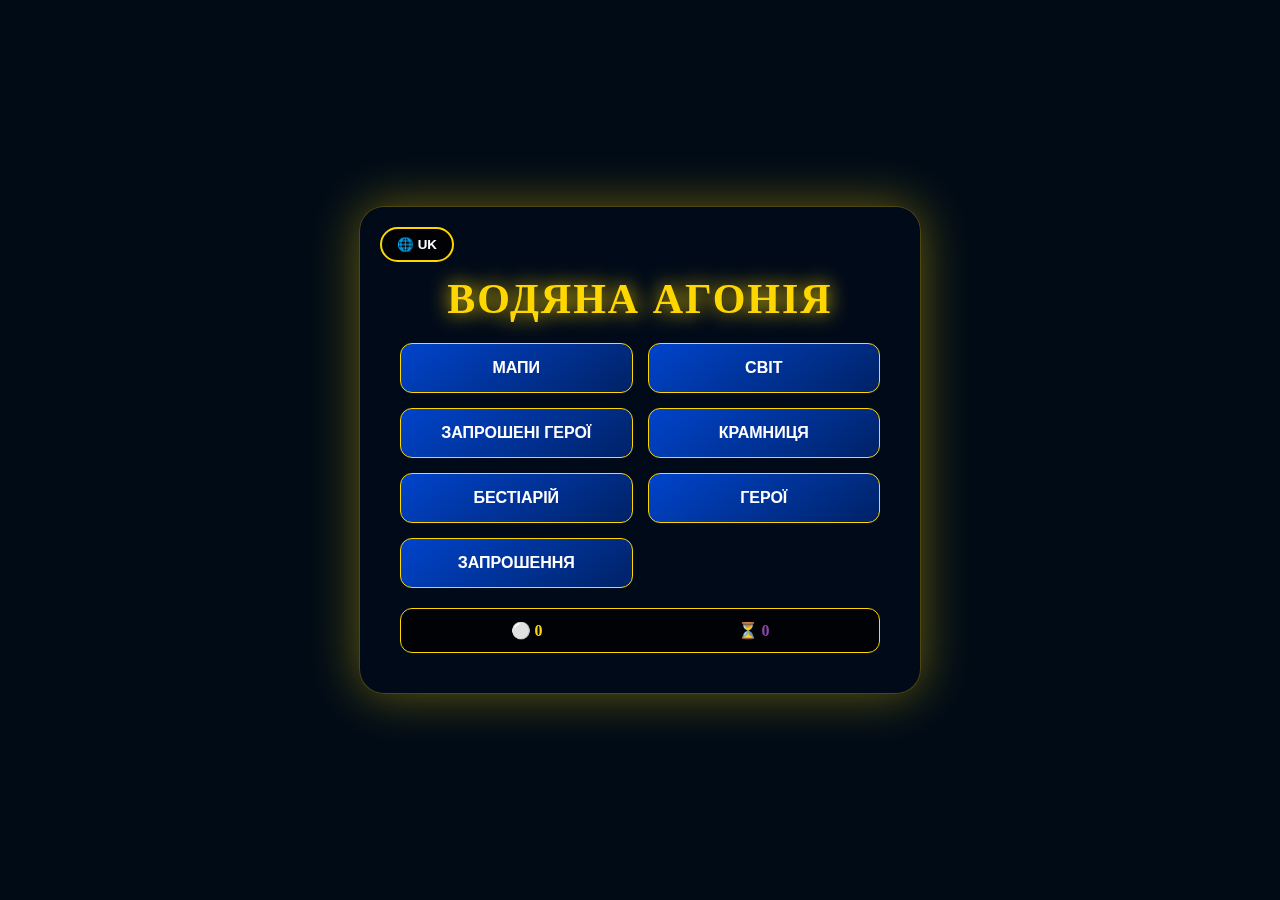
<file: index.html>
<!DOCTYPE html>
<html lang="uk">
<head>
    <meta charset="UTF-8">
    <meta name="viewport" content="width=device-width, initial-scale=1.0">
    <title>Водяна Агонія: Шлях Додому</title>
    <style>
        /* --- 1. ГЛОБАЛЬНІ ЗМІННІ ТА ОСНОВА --- */
        :root { 
            --gold: #ffd700; 
            --deep-blue: rgba(0, 15, 35, 0.95); 
            --red: #ff4444; 
            --green: #2ecc71;
            --purple: #8e44ad;
        }

        body, html { 
            margin: 0; padding: 0; width: 100%; height: 100%; 
            overflow: hidden; background: #000; 
            font-family: 'Segoe UI', 'Georgia', serif; color: white; 
        }

        /* Повносторінковий фон меню (Фішка 6.2) */
        body.menu-active {
            background: url('assets/main_menu_full_bg.png') no-repeat center center fixed;
            background-size: cover;
        }

        #gameContainer { 
            position: relative; width: 100vw; height: 100vh; 
            background-color: #001020; background-size: cover; 
            background-position: center; transition: background 0.8s ease; 
        }

        /* --- 2. ГЕЙМПЛЕЙНИЙ ІНТЕРФЕЙС (HUD) --- */
        #hud { 
            position: absolute; top: 20px; width: 100%; 
            display: flex; justify-content: center; gap: 20px; 
            z-index: 80; pointer-events: none; 
        }

        .hud-item { 
            background: rgba(0,0,0,0.8); border: 2px solid var(--gold); 
            padding: 8px 20px; border-radius: 12px; 
            font-size: 20px; font-weight: bold; box-shadow: 0 0 10px rgba(255, 215, 0, 0.2);
        }

        #playerHealthDisplay { position: absolute; bottom: 20px; left: 20px; z-index: 80; }
        
        .heart-panel { 
            background: rgba(0,0,0,0.8); border: 2px solid var(--red); 
            padding: 10px 20px; border-radius: 15px; font-size: 24px; 
            box-shadow: 0 0 15px rgba(255, 68, 68, 0.3);
        }

        /* Сірі серця (Фішка 6.2) */
        .heart-lost { filter: grayscale(1); opacity: 0.4; transition: 0.3s; }

        /* --- 3. UI ТА МЕНЮ РЕНДЕРЕР --- */
        #screen-renderer { 
            position: absolute; inset: 0; z-index: 100; 
            display: flex; align-items: center; justify-content: center; 
            background: rgba(0,0,0,0.3);
        }

        .menu-container { 
            background: var(--deep-blue); 
            background-image: linear-gradient(rgba(0,15,35,0.85), rgba(0,15,35,0.85)), url('assets/ui_bg.png');
            background-size: cover; padding: 40px; 
            border: 3px solid var(--gold); border-radius: 25px; 
            box-shadow: 0 0 50px rgba(255, 215, 0, 0.4); text-align: center; 
            width: 480px; position: relative;
        }

        .game-title { 
            color: var(--gold); font-size: 42px; margin-bottom: 20px; 
            text-shadow: 0 0 15px var(--gold); letter-spacing: 2px;
            font-weight: 900;
        }

        .button-grid { display: grid; grid-template-columns: 1fr 1fr; gap: 15px; margin-top: 20px; }

        .btn-blue { 
            background: linear-gradient(145deg, #0044cc, #002266); 
            color: white; border: 1px solid var(--gold); 
            padding: 15px; font-size: 16px; font-weight: bold;
            cursor: pointer; border-radius: 12px; transition: 0.2s;
        }

        .btn-blue:hover { transform: scale(1.05); filter: brightness(1.2); box-shadow: 0 0 15px var(--gold); }

        /* Красива кнопка мови (Фішка 6.2) */
        .lang-switch { 
            position: absolute; top: 20px; left: 20px; 
            background: rgba(0,0,0,0.7); border: 2px solid var(--gold); 
            color: white; padding: 8px 15px; cursor: pointer; border-radius: 20px; 
            font-weight: bold; transition: 0.3s;
        }
        .lang-switch:hover { background: var(--gold); color: black; }

        /* --- 4. КРАМНИЦЯ ТА СПИСКИ --- */
        .shop-bg { border-color: var(--green) !important; box-shadow: 0 0 50px rgba(46, 204, 113, 0.4) !important; }
        .sand-text { color: var(--purple); font-weight: bold; }

        .scroll-list { 
            max-height: 300px; overflow-y: auto; 
            margin: 20px 0; padding-right: 10px; 
        }

        .list-item { 
            background: rgba(255,255,255,0.05); border: 1px solid var(--gold); 
            border-radius: 10px; padding: 12px; margin-bottom: 10px; text-align: left;
            position: relative;
        }

        .btn-small {
            background: var(--gold); border: none; padding: 6px 14px; 
            border-radius: 6px; cursor: pointer; font-weight: bold; color: #000;
        }

        /* --- 5. АНІМАЦІЇ ТА СПЕЦЕФЕКТИ --- */
        @keyframes spin-clock {
            0% { transform: rotate(0deg); }
            100% { transform: rotate(360deg); }
        }

        .gacha-spinner { font-size: 80px; display: inline-block; animation: spin-clock 1s linear infinite; }

        @keyframes fadeInOut {
            0% { opacity: 0; transform: translate(-50%, -20px); }
            15% { opacity: 1; transform: translate(-50%, 0); }
            85% { opacity: 1; transform: translate(-50%, 0); }
            100% { opacity: 0; transform: translate(-50%, -20px); }
        }

        .scp-achievement {
            position: fixed; top: 15%; left: 50%; transform: translateX(-50%);
            background: rgba(255, 0, 0, 0.3); border: 2px solid red;
            color: white; padding: 15px 30px; border-radius: 8px;
            font-weight: bold; letter-spacing: 3px; z-index: 1000;
            box-shadow: 0 0 30px red; pointer-events: none;
            animation: fadeInOut 4s forwards;
            text-align: center;
        }

        /* --- 6. ПЕРСОНАЖІ ТА БЕСТІАРІЙ --- */
        .char-card { position: relative; background: rgba(0, 20, 40, 0.8) !important; border: 2px solid var(--gold) !important; }
        .locked-char { filter: grayscale(1) brightness(0.4); pointer-events: none; }
        .lock-overlay { 
            position: absolute; inset: 0; display: flex; align-items: center; 
            justify-content: center; font-size: 32px; color: white; background: rgba(0,0,0,0.5); 
            font-weight: bold; text-shadow: 0 0 10px black; border-radius: 10px;
        }

        .category-header { 
            color: var(--gold); border-left: 4px solid var(--gold); 
            padding-left: 10px; margin: 25px 0 10px 0; font-size: 18px; 
            background: rgba(255, 215, 0, 0.1); 
        }

        /* --- 7. ІГРОВІ ОБ'ЄКТИ --- */
        #pauseBtn {
            position: absolute; top: 20px; right: 20px; z-index: 95; 
            background: rgba(0,0,0,0.6); border: 2px solid var(--gold); color: var(--gold);
            padding: 10px; cursor: pointer; border-radius: 50%; width: 50px; height: 50px; font-weight: bold;
        }

        .target { position: absolute; width: 140px; cursor: crosshair; z-index: 50; }
        .boss-img { width: 380px !important; z-index: 90; filter: drop-shadow(0 0 25px red); }
        .dying { transform: scale(0) rotate(180deg); opacity: 0; transition: 0.5s; pointer-events: none; }
        .hidden { display: none !important; }

        .scroll-list::-webkit-scrollbar { width: 8px; }
        .scroll-list::-webkit-scrollbar-track { background: rgba(0,0,0,0.3); }
        .scroll-list::-webkit-scrollbar-thumb { background: var(--gold); border-radius: 10px; }
    </style>
</head>
<body>

    <div id="gameContainer">
        <button id="pauseBtn" class="hidden" onclick="togglePause()">II</button>

        <div id="hud" class="hidden">
            <div class="hud-item" id="hud-map-name"></div>
            <div class="hud-item" id="scoreDisplay"></div>
            <div class="hud-item" id="timerDisplay"></div>
        </div>

        <div id="playerHealthDisplay" class="hidden">
            <div class="heart-panel" id="heart-container"></div>
        </div>

        <div id="screen-renderer"></div>
    </div>

    <script src="data.js"></script>
    <script src="engine.js"></script>
    <script src="ui.js"></script>

</body>
</html>
</file>
